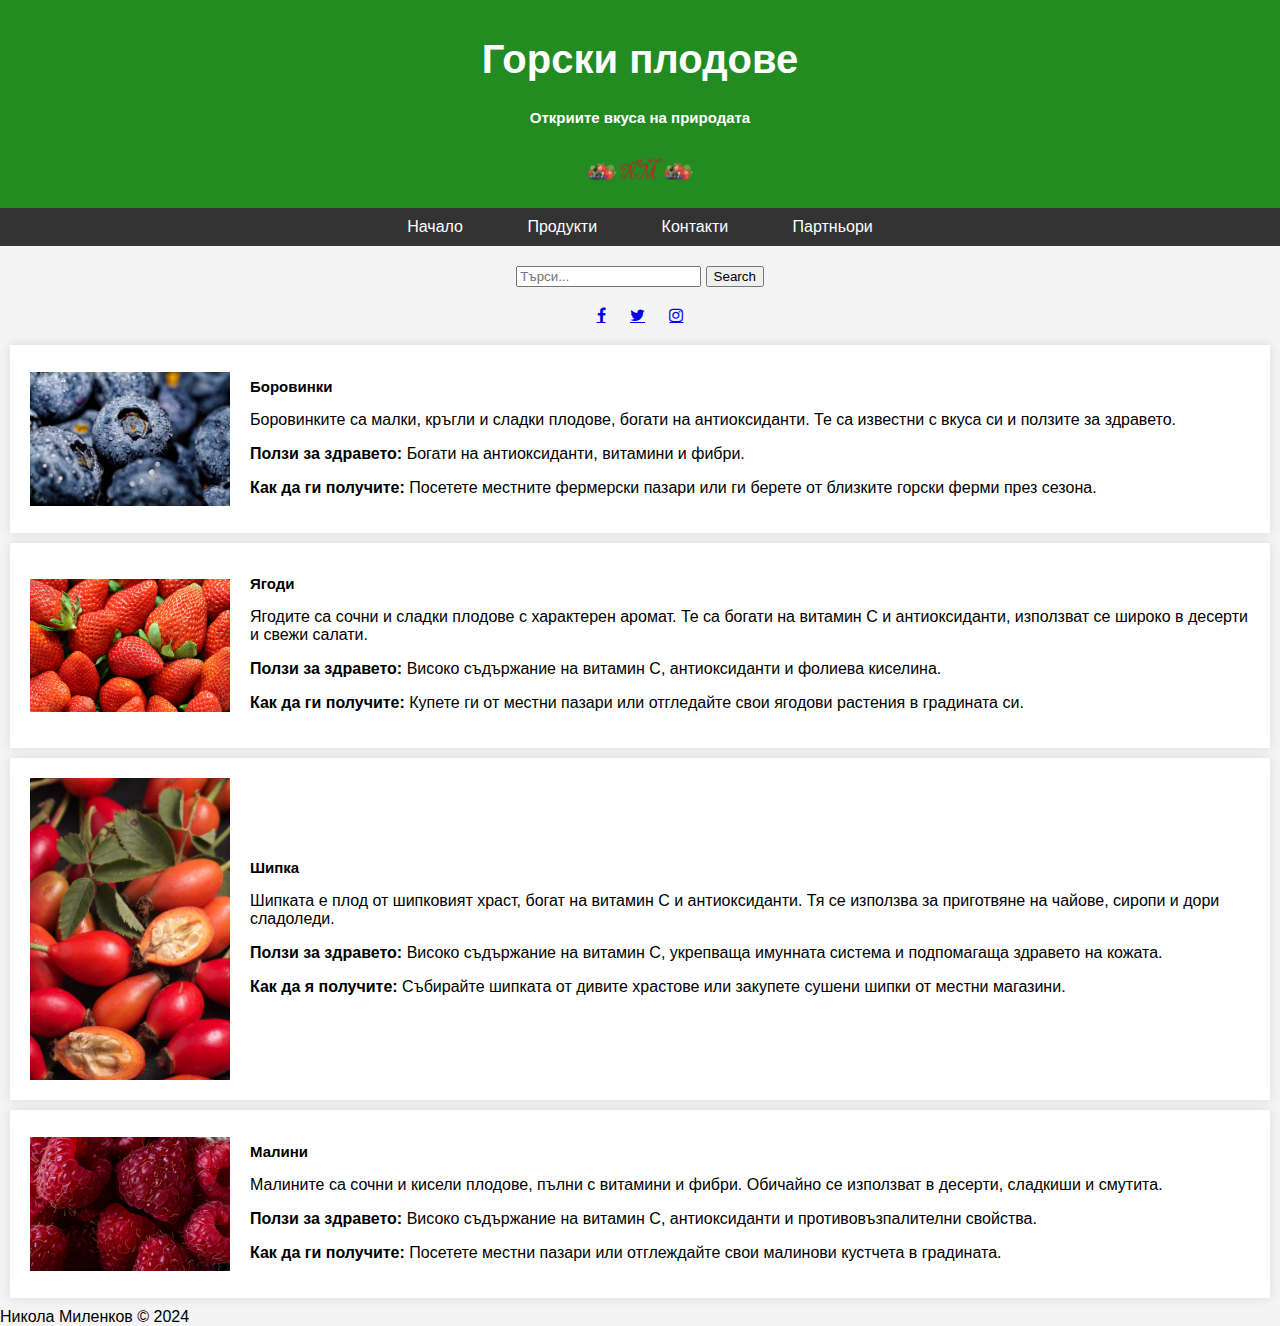
<file: index.html>
<!DOCTYPE html>
<html lang="bg">
<head>
    <meta charset="UTF-8">
    <meta name="viewport" content="width=device-width, initial-scale=1.0">
	<link rel="stylesheet" href="style1.css">
    <title>Горски плодове</title>
</head>
<body>

    <header>
        <h1>Горски плодове</h1>
		<h2>Откриите вкуса на природата</h2>
        <img class="logo" src="logo plodove.png" alt="Forest Fruits Logo">
    </header>

    <nav>
        <a href="index.html">Начало</a>
        <a href="Products.html">Продукти</a>
        <a href="Contacts.html">Контакти</a>
		<a href="Partners.html">Партньори</a>
    </nav>

    <div class="search-bar">
        <input type="text" placeholder="Търси...">
        <button type="button">Search</button>
    </div>

    <div class="social-icons">
		<link rel="stylesheet" href="https://cdnjs.cloudflare.com/ajax/libs/font-awesome/4.7.0/css/font-awesome.min.css">

		<a href="#" class="fa fa-facebook"></a>
		<a href="#" class="fa fa-twitter"></a>
		<a href="#" class="fa fa-instagram"></a>
    </div>
	
	<div class="feature-box">
        <img src="blueberry.jpg" alt="Боровинки">
        <div class="feature-box-content">
            <h2>Боровинки</h2>
            <p>Боровинките са малки, кръгли и сладки плодове, богати на антиоксиданти. Те са известни с вкуса си и ползите за здравето.</p>
            <p><strong>Ползи за здравето:</strong> Богати на антиоксиданти, витамини и фибри.</p>
            <p><strong>Как да ги получите:</strong> Посетете местните фермерски пазари или ги берете от близките горски ферми през сезона.</p>
        </div>
    </div>
	
	<div class="feature-box">
		<img src="strawberry.jpg" alt="Ягоди">
		<div class="feature-box-content">
			<h2>Ягоди</h2>
			<p>Ягодите са сочни и сладки плодове с характерен аромат. Те са богати на витамин C и антиоксиданти, използват се широко в десерти и свежи салати.</p>
			<p><strong>Ползи за здравето:</strong> Високо съдържание на витамин C, антиоксиданти и фолиева киселина.</p>
			<p><strong>Как да ги получите:</strong> Купете ги от местни пазари или отгледайте свои ягодови растения в градината си.</p>
		</div>
	</div>

	<div class="feature-box">
		<img src="rosehip.jpg" alt="Шипка">
		<div class="feature-box-content">
			<h2>Шипка</h2>
			<p>Шипката е плод от шипковият храст, богат на витамин C и антиоксиданти. Тя се използва за приготвяне на чайове, сиропи и дори сладоледи.</p>
			<p><strong>Ползи за здравето:</strong> Високо съдържание на витамин C, укрепваща имунната система и подпомагаща здравето на кожата.</p>
			<p><strong>Как да я получите:</strong> Събирайте шипката от дивите храстове или закупете сушени шипки от местни магазини.</p>
		</div>
	</div>

    <div class="feature-box">
        <img src="malini.jpg" alt="Малини">
        <div class="feature-box-content">
            <h2>Малини</h2>
            <p>Малините са сочни и кисели плодове, пълни с витамини и фибри. Обичайно се използват в десерти, сладкиши и смутита.</p>
            <p><strong>Ползи за здравето:</strong> Високо съдържание на витамин С, антиоксиданти и противовъзпалителни свойства.</p>
            <p><strong>Как да ги получите:</strong> Посетете местни пазари или отглеждайте свои малинови кустчета в градината.</p>
        </div>
    </div>
	
	<footer>
        Никола Миленков &copy; 2024
    </footer>
    

</body>
</html>
</file>
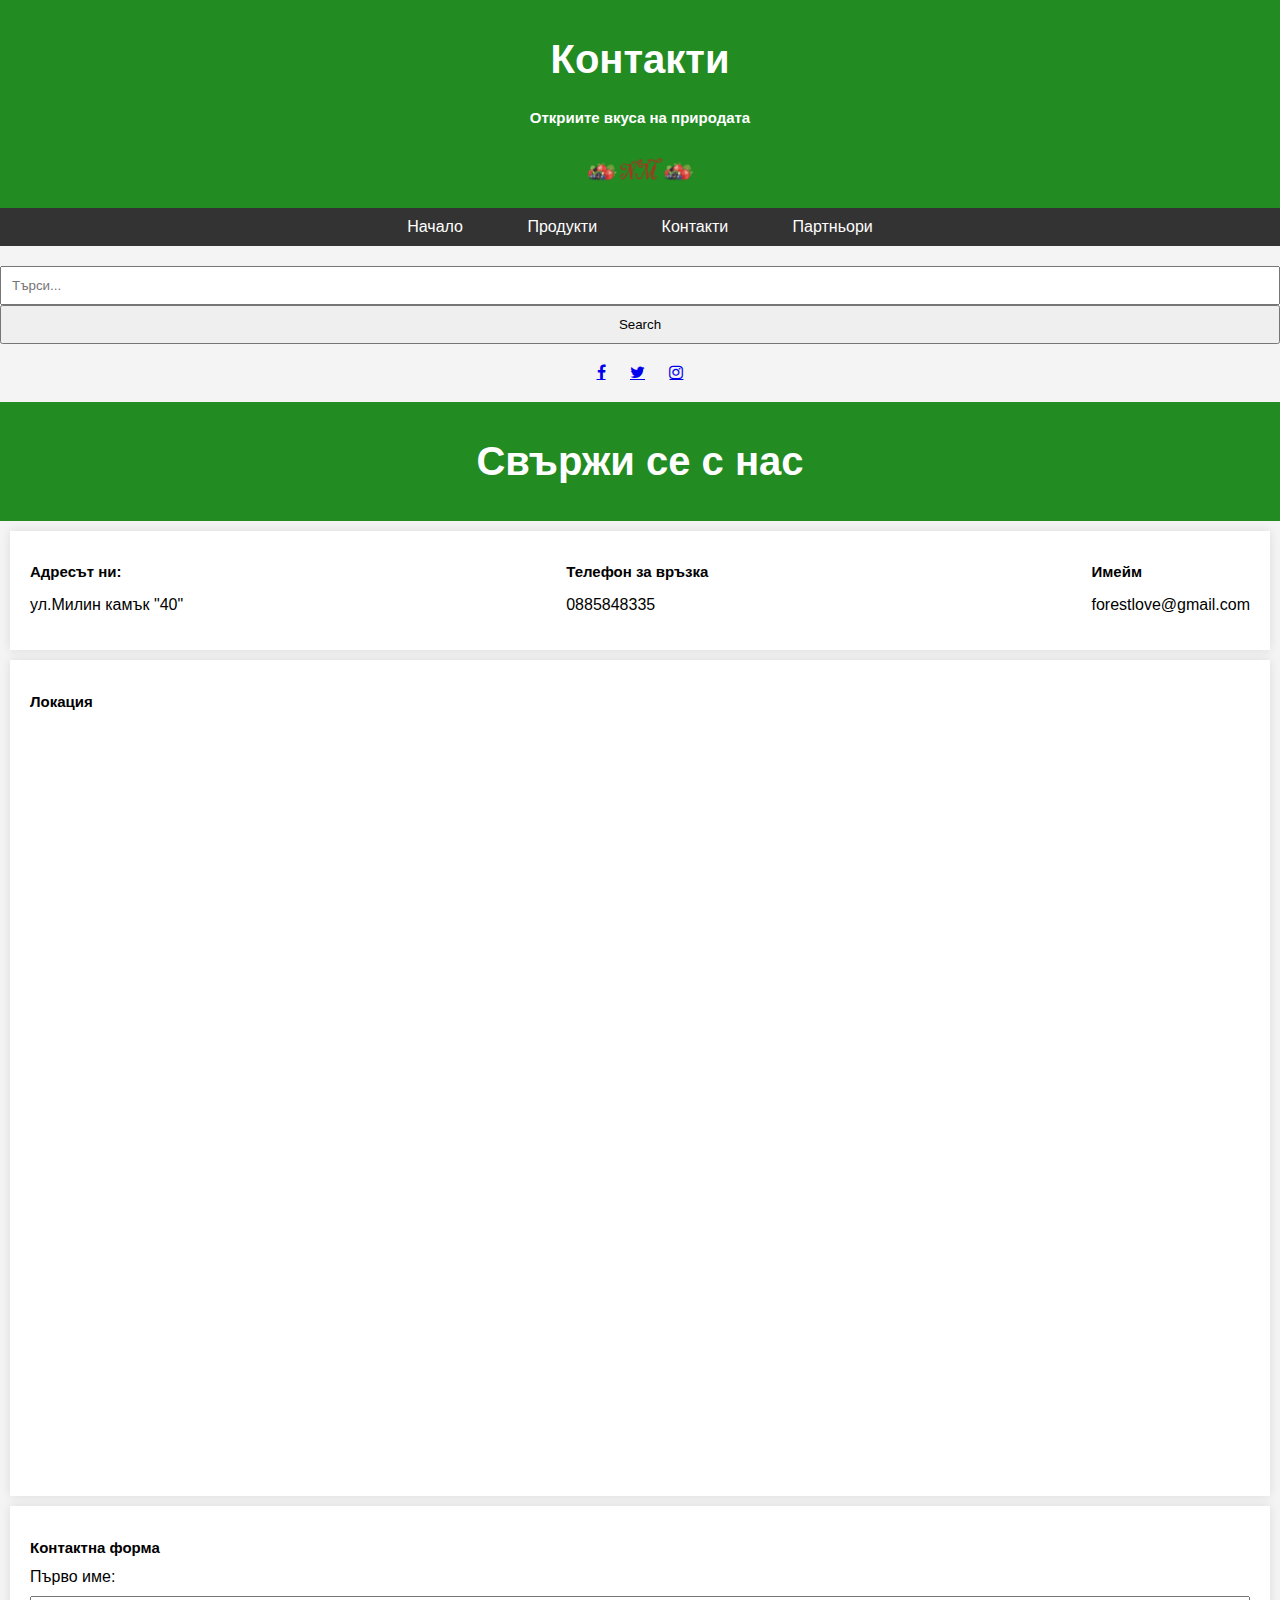
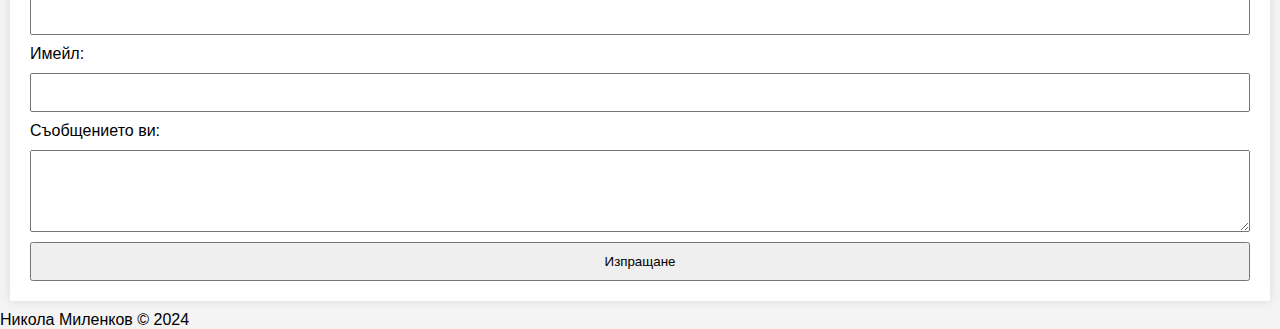
<file: Contacts.html>
<!DOCTYPE html>
<html lang="bg">
<head>
    <meta charset="UTF-8">
    <meta name="viewport" content="width=device-width, initial-scale=1.0">
	<link rel="stylesheet" href="style3.css">
    <title>Контакти</title>
</head>
<body>
    <header>
        <h1>Контакти</h1>
		<h2>Откриите вкуса на природата</h2>
		<img class="logo" src="logo plodove.png" alt="logo">
    </header>
	<nav>
        <a href="Main.html">Начало</a>
        <a href="Products.html">Продукти</a>
        <a href="Contacts.html">Контакти</a>
		<a href="Partners.html">Партньори</a>
    </nav>

    <div class="search-bar">
        <input type="text" placeholder="Търси...">
        <button type="button">Search</button>
    </div>

    <div class="social-icons">
		<link rel="stylesheet" href="https://cdnjs.cloudflare.com/ajax/libs/font-awesome/4.7.0/css/font-awesome.min.css">

		<a href="#" class="fa fa-facebook"></a>
		<a href="#" class="fa fa-twitter"></a>
		<a href="#" class="fa fa-instagram"></a>
    </div>
	
	<header>
        <h1>Свържи се с нас</h1>
    </header>

    <div class="contact-info">
        <div>
            <h2>Адресът ни:</h2>
            <p>ул.Милин камък "40"</p>
        </div>
        <div>
            <h2>Телефон за връзка</h2>
            <p>0885848335</p>
        </div>
        <div>
            <h2>Имейм</h2>
            <p>forestlove@gmail.com</p>
        </div>
    </div>

    <div class="map-container">
        <h2>Локация</h2>
        <div id="map"></div>
        <iframe src="https://www.google.com/maps/embed?pb=!1m18!1m12!1m3!1d2933.1152248317967!2d23.3275528!3d42.6801015!2m3!1f0!2f0!3f0!3m2!1i1024!2i768!4f13.1!3m3!1m2!1s0x40aa85a81ba37b87%3A0x30af9c676fd41325!2z0YPQuy4g0JzQuNC70LjQvSDQutCw0LzRitC6IDQwLCAxNDIxINC2LtC6LiDQm9C-0LfQtdC90LXRhiwg0KHQvtGE0LjRjw!5e0!3m2!1sbg!2sbg!4v1704410811749!5m2!1sbg!2sbg" width="600" height="450" style="border:0;" allowfullscreen="" loading="lazy" referrerpolicy="no-referrer-when-downgrade"></iframe>
    </div>

    <div class="contact-form">
        <h2>Контактна форма</h2>
        <form action="#" method="post"> 
            <label for="name">Първо име:</label>
            <input type="text" id="name" name="name" required>

            <label for="email">Имейл:</label>
            <input type="email" id="email" name="email" required>

            <label for="message">Съобщението ви:</label>
            <textarea id="message" name="message" rows="4" required></textarea>

            <button type="submit">Изпращане</button>
        </form>
    </div>
	
	<footer>
        Никола Миленков &copy; 2024
    </footer>
</file>
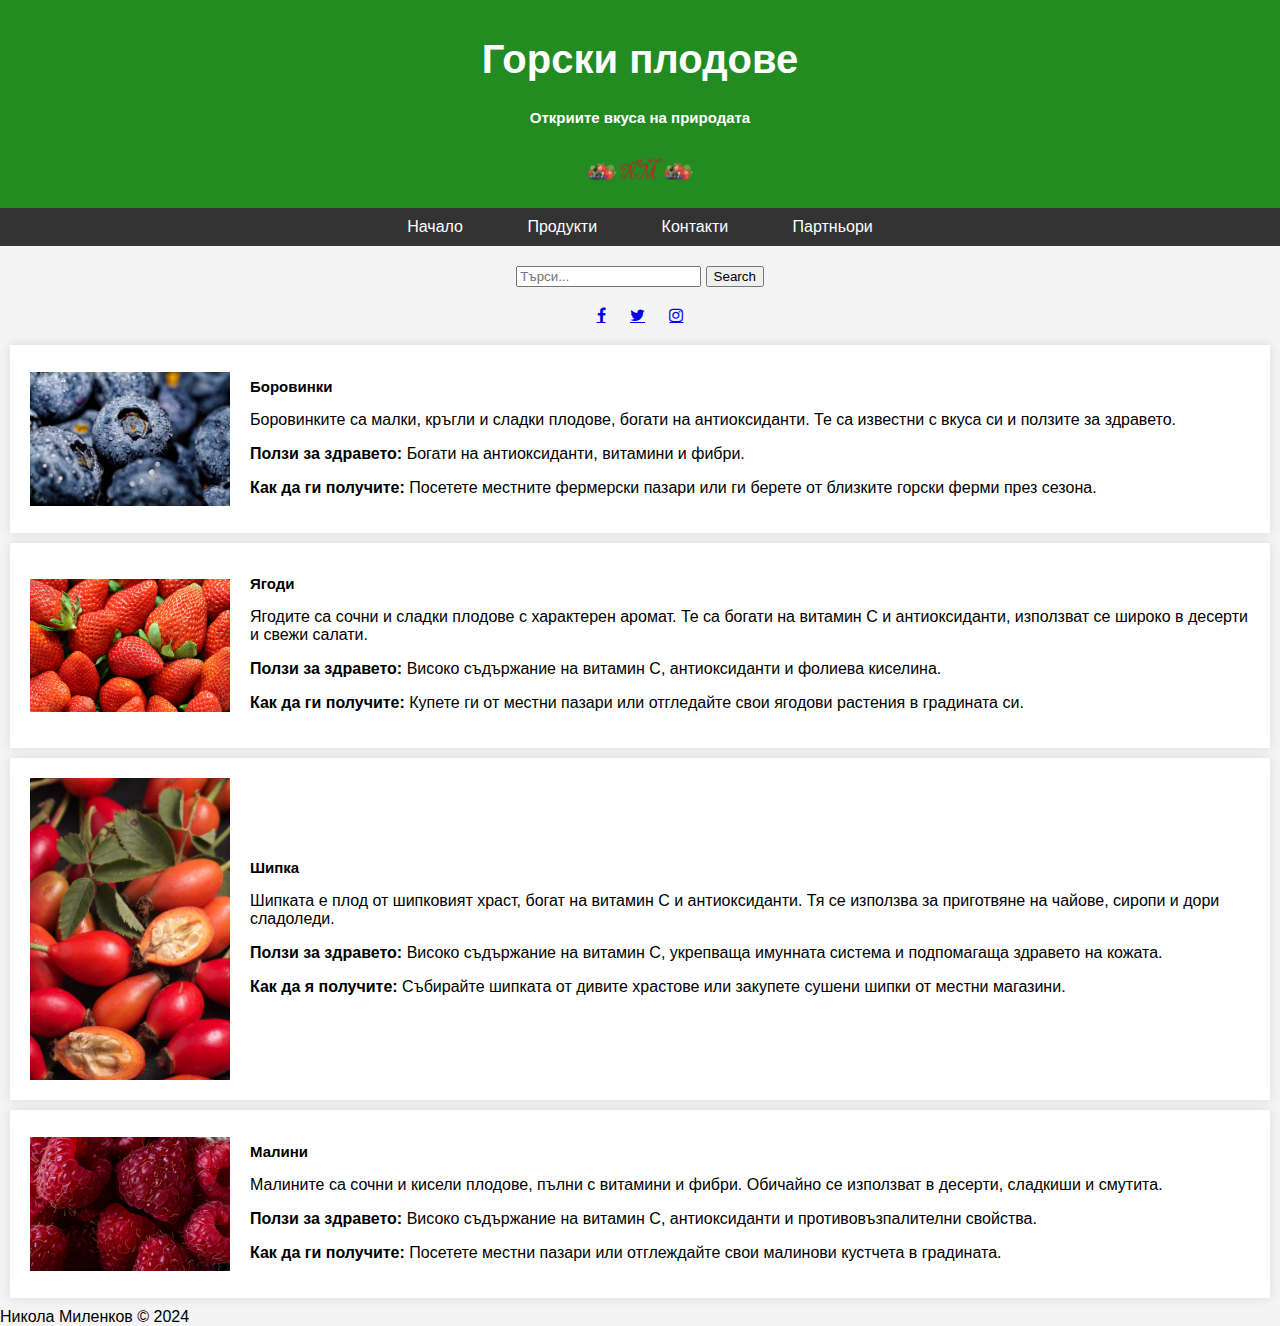
<file: Main.html>
<!DOCTYPE html>
<html lang="bg">
<head>
    <meta charset="UTF-8">
    <meta name="viewport" content="width=device-width, initial-scale=1.0">
	<link rel="stylesheet" href="style1.css">
    <title>Горски плодове</title>
</head>
<body>

    <header>
        <h1>Горски плодове</h1>
		<h2>Откриите вкуса на природата</h2>
        <img class="logo" src="logo plodove.png" alt="Forest Fruits Logo">
    </header>

    <nav>
        <a href="Main.html">Начало</a>
        <a href="Products.html">Продукти</a>
        <a href="Contacts.html">Контакти</a>
		<a href="Partners.html">Партньори</a>
    </nav>

    <div class="search-bar">
        <input type="text" placeholder="Търси...">
        <button type="button">Search</button>
    </div>

    <div class="social-icons">
		<link rel="stylesheet" href="https://cdnjs.cloudflare.com/ajax/libs/font-awesome/4.7.0/css/font-awesome.min.css">

		<a href="#" class="fa fa-facebook"></a>
		<a href="#" class="fa fa-twitter"></a>
		<a href="#" class="fa fa-instagram"></a>
    </div>
	
	<div class="feature-box">
        <img src="blueberry.jpg" alt="Боровинки">
        <div class="feature-box-content">
            <h2>Боровинки</h2>
            <p>Боровинките са малки, кръгли и сладки плодове, богати на антиоксиданти. Те са известни с вкуса си и ползите за здравето.</p>
            <p><strong>Ползи за здравето:</strong> Богати на антиоксиданти, витамини и фибри.</p>
            <p><strong>Как да ги получите:</strong> Посетете местните фермерски пазари или ги берете от близките горски ферми през сезона.</p>
        </div>
    </div>
	
	<div class="feature-box">
		<img src="strawberry.jpg" alt="Ягоди">
		<div class="feature-box-content">
			<h2>Ягоди</h2>
			<p>Ягодите са сочни и сладки плодове с характерен аромат. Те са богати на витамин C и антиоксиданти, използват се широко в десерти и свежи салати.</p>
			<p><strong>Ползи за здравето:</strong> Високо съдържание на витамин C, антиоксиданти и фолиева киселина.</p>
			<p><strong>Как да ги получите:</strong> Купете ги от местни пазари или отгледайте свои ягодови растения в градината си.</p>
		</div>
	</div>

	<div class="feature-box">
		<img src="rosehip.jpg" alt="Шипка">
		<div class="feature-box-content">
			<h2>Шипка</h2>
			<p>Шипката е плод от шипковият храст, богат на витамин C и антиоксиданти. Тя се използва за приготвяне на чайове, сиропи и дори сладоледи.</p>
			<p><strong>Ползи за здравето:</strong> Високо съдържание на витамин C, укрепваща имунната система и подпомагаща здравето на кожата.</p>
			<p><strong>Как да я получите:</strong> Събирайте шипката от дивите храстове или закупете сушени шипки от местни магазини.</p>
		</div>
	</div>

    <div class="feature-box">
        <img src="malini.jpg" alt="Малини">
        <div class="feature-box-content">
            <h2>Малини</h2>
            <p>Малините са сочни и кисели плодове, пълни с витамини и фибри. Обичайно се използват в десерти, сладкиши и смутита.</p>
            <p><strong>Ползи за здравето:</strong> Високо съдържание на витамин С, антиоксиданти и противовъзпалителни свойства.</p>
            <p><strong>Как да ги получите:</strong> Посетете местни пазари или отглеждайте свои малинови кустчета в градината.</p>
        </div>
    </div>
	
	<footer>
        Никола Миленков &copy; 2024
    </footer>
    

</body>
</html>
</file>
<file: style1.css>
body {
            font-family: Arial, sans-serif;
            margin: 0;
            padding: 0;
            background-color: #f4f4f4;
        }

        header {
            background-color: #228B22;
            color: #fff;
            padding: 10px 20px;
            text-align: center;
        }

        h1 {
			font-size:40px;
		}
		
		h2 {
			font-size:15px;
		}
		
		.logo {
            width: 120px; 
            height: auto;
        }

        nav {
            background-color: #333;
            padding: 10px;
            text-align: center;
        }

        nav a {
            color: #fff;
            text-decoration: none;
            padding: 10px 20px;
            margin: 0 10px;
        }

        nav a:hover {
            background-color: #555;
        }

        .search-bar {
            text-align: center;
            margin: 20px 0;
        }

        .social-icons {
            text-align: center;
            margin: 20px 0;
        }

        .social-icons a {
            display: inline-block;
            margin: 0 10px;
        }

		.feature-box {
            display: flex;
            justify-content: space-between;
            align-items: center;
            padding: 20px;
            margin: 10px;
            background-color: #fff;
            box-shadow: 0 0 10px rgba(0, 0, 0, 0.1);
        }

        .feature-box img {
            max-width: 200px;
            height: auto;
            margin-right: 20px;
        }

        .feature-box-content {
            flex-grow: 1;
</file>
<file: style3.css>
body {
            font-family: Arial, sans-serif;
            margin: 0;
            padding: 0;
            background-color: #f4f4f4;
        }

        header {
            background-color: #228B22;
            color: #fff;
            padding: 10px 20px;
            text-align: center;
        }

        h1 {
			font-size:40px;
		}
		
		h2 {
			font-size:15px;
		}
		
		.logo {
            width: 120px; 
            height: auto;
        }

        nav {
            background-color: #333;
            padding: 10px;
            text-align: center;
        }

        nav a {
            color: #fff;
            text-decoration: none;
            padding: 10px 20px;
            margin: 0 10px;
        }

        nav a:hover {
            background-color: #555;
        }

        .search-bar {
            text-align: center;
            margin: 20px 0;
        }

        .social-icons {
            text-align: center;
            margin: 20px 0;
        }

        .social-icons a {
            display: inline-block;
            margin: 0 10px;
        }
		.contact-info {
            display: flex;
            justify-content: space-between;
            align-items: center;
            padding: 20px;
            margin: 10px;
            background-color: #fff;
            box-shadow: 0 0 10px rgba(0, 0, 0, 0.1);
        }

        .map-container {
            padding: 20px;
            margin: 10px;
            background-color: #fff;
            box-shadow: 0 0 10px rgba(0, 0, 0, 0.1);
        }

        #map {
            height: 300px;
            width: 100%;
        }

        .contact-form {
            padding: 20px;
            margin: 10px;
            background-color: #fff;
            box-shadow: 0 0 10px rgba(0, 0, 0, 0.1);
        }

        form {
            display: grid;
            gap: 10px;
        }

        input, textarea, button {
            width: 100%;
            padding: 10px;
            box-sizing: border-box;
        }
</file>
